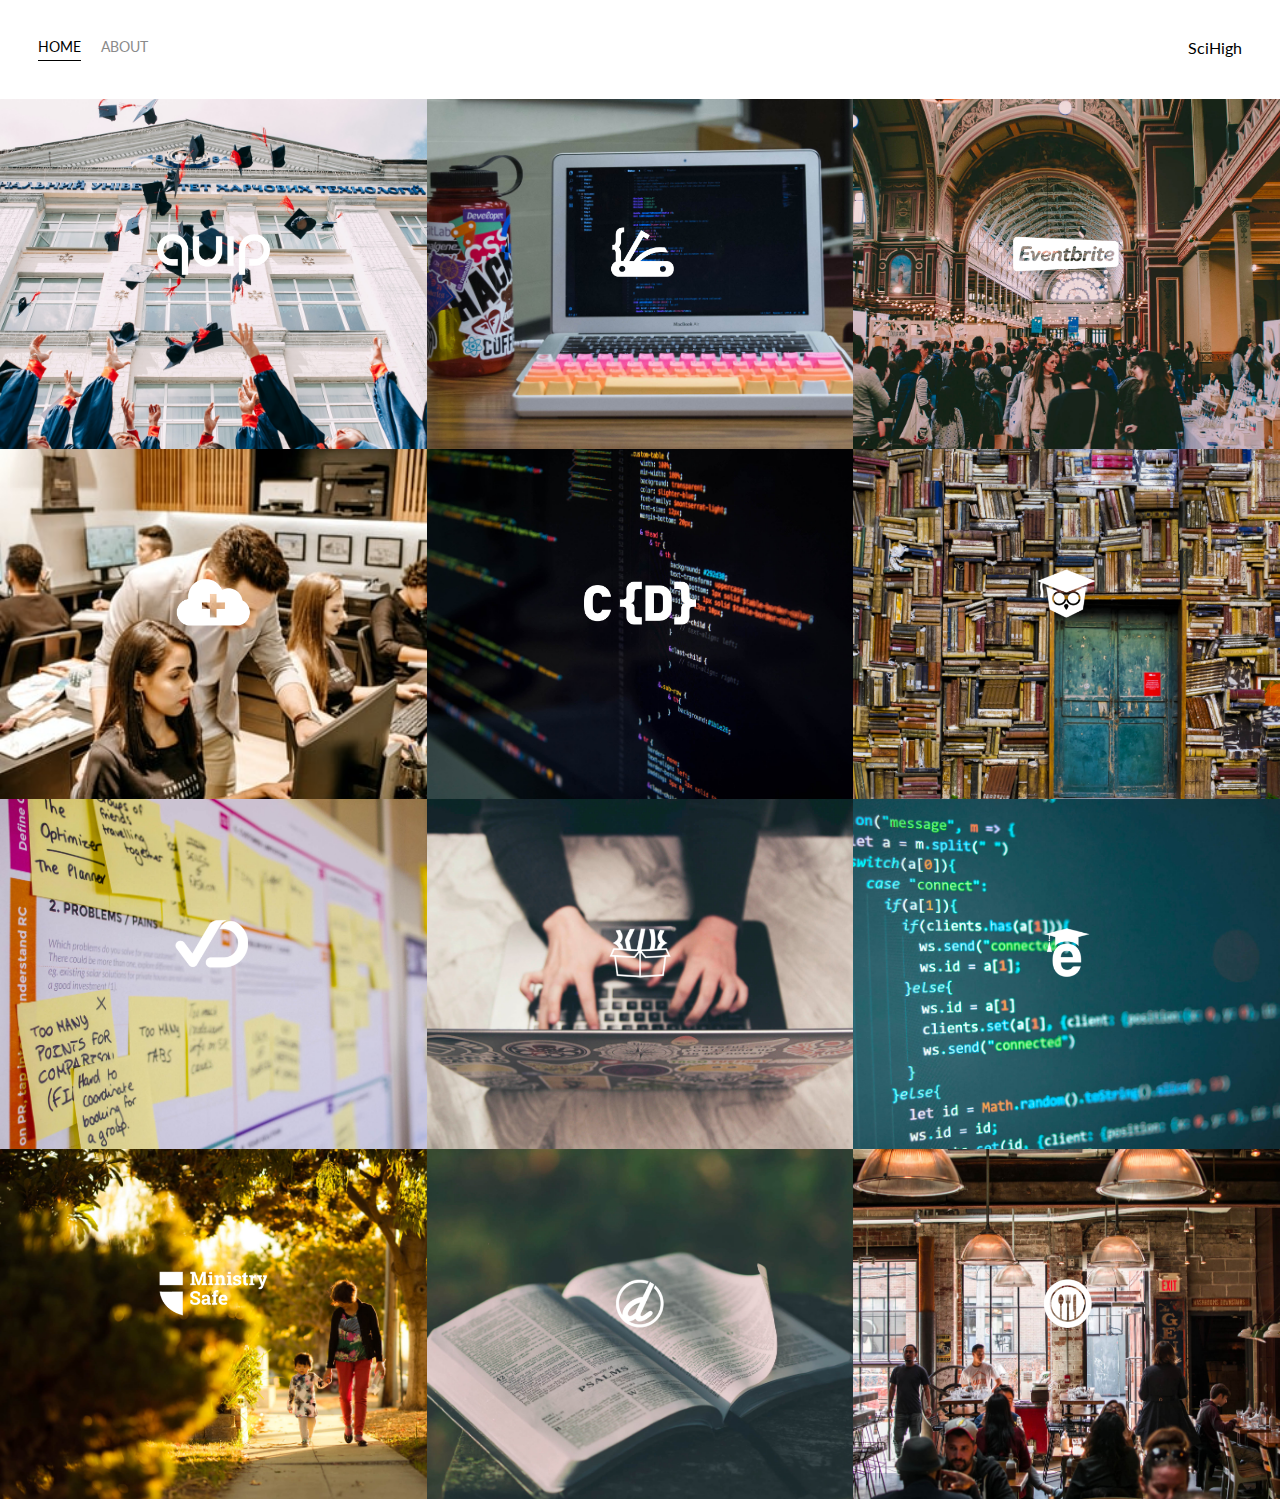
<file: index.html>
<!DOCTYPE html>
<html lang="en">
<head>
    <meta charset="UTF-8">
    <meta name="viewport" content="width=device-width, initial-scale=1.0">
    <title>Portfolio Website</title>
    <link href="https://fonts.googleapis.com/css?family=Lato" rel="stylesheet">
    <link rel="stylesheet" href="style.css">
</head>
<body>

    <div class="container">
        <div class="nav-wrapper">
          <div class="left-side">
            <div class="nav-link-wrapper active-nav-link">
              <a href="index.html">Home</a>
            </div>
    
            <div class="nav-link-wrapper">
              <a href="about.html">About</a>
            </div>
          </div>
    
          <div class="right-side">
            <div class="brand">
              SciHigh
            </div>
          </div>
        </div>
    
        <div class="content-wrapper">
          <div class="portfolio-items-wrapper">
    
            <div class="portfolio-item-wrapper">
              <div class="portfolio-img-background" style="background-image:url(images/portfolio1.jpg)"></div>
    
              <div class="img-text-wrapper">
                <div class="logo-wrapper">
                  <img src="images/logos/quip.png" alt="">
                </div>
    
                <div class="subtitle">Career and Technical Education.</div>
              </div>
            </div>
    
            <div class="portfolio-item-wrapper">
              <div class="portfolio-img-background" style="background-image:url(images/portfolio2.jpg)"></div>
              <div class="img-text-wrapper">
                <div class="logo-wrapper">
                  <img src="images/logos/devcamp.png" alt="">
                </div>
    
                <div class="subtitle">Learning management system.</div>
              </div>
            </div>
    
            <div class="portfolio-item-wrapper">
              <div class="portfolio-img-background" style="background-image:url(images/portfolio3.jpg)"></div>
              <div class="img-text-wrapper">
                <div class="logo-wrapper">
                  <img src="images/logos/eventbrite.png" alt="">
                </div>
    
                <div class="subtitle">Scool events & activities.
                </div>
              </div>
            </div>
    
            <div class="portfolio-item-wrapper">
              <div class="portfolio-img-background" style="background-image:url(images/portfolio4.jpg)"></div>
              <div class="img-text-wrapper">
                <div class="logo-wrapper">
                  <img src="images/logos/shop-hacker.png" alt="">
                </div>
    
                <div class="subtitle">Students services & support.
               </div>
              </div>
            </div>
    
            <div class="portfolio-item-wrapper">
              <div class="portfolio-img-background" style="background-image:url(images/portfolio5.jpg)"></div>
              <div class="img-text-wrapper">
                <div class="logo-wrapper">
                  <img src="images/logos/crondose.png" alt="">
                </div>
    
                <div class="subtitle">Online courses and exercises.</div>
              </div>
            </div>
    
            <div class="portfolio-item-wrapper">
              <div class="portfolio-img-background" style="background-image:url(images/portfolio6.jpg)"></div>
              <div class="img-text-wrapper">
                <div class="logo-wrapper">
                  <img src="images/logos/dailysmarty.png" alt="">
                </div>
    
                <div class="subtitle">Keep track of what you learn every day.</div>
              </div>
            </div>
    
            <div class="portfolio-item-wrapper">
              <div class="portfolio-img-background" style="background-image:url(images/portfolio7.jpg)"></div>
              <div class="img-text-wrapper">
                <div class="logo-wrapper">
                  <img src="images/logos/dashtrack.png" alt="">
                </div>
    
                <div class="subtitle">Track your daily tasks and make the most
                  of your time each day.</div>
              </div>
            </div>
    
            <div class="portfolio-item-wrapper">
              <div class="portfolio-img-background" style="background-image:url(images/portfolio8.jpg)"></div>
              <div class="img-text-wrapper">
                <div class="logo-wrapper">
                  <img src="images/logos/devtrunk.png" alt="">
                </div>
    
                <div class="subtitle">Online competitions.</div>
              </div>
            </div>
    
            <div class="portfolio-item-wrapper">
              <div class="portfolio-img-background" style="background-image:url(images/portfolio9.jpg)"></div>
              <div class="img-text-wrapper">
                <div class="logo-wrapper">
                  <img src="images/logos/edutechional.png" alt="">
                </div>
    
                <div class="subtitle">Online technology tutorials.</div>
              </div>
            </div>
    
            <div class="portfolio-item-wrapper">
              <div class="portfolio-img-background" style="background-image:url(images/portfolio10.jpg)"></div>
              <div class="img-text-wrapper">
                <div class="logo-wrapper">
                  <img src="images/logos/ministry-safe.png" alt="">
                </div>
    
                <div class="subtitle">A complete safety system for students.</div>
              </div>
            </div>
    
            <div class="portfolio-item-wrapper">
              <div class="portfolio-img-background" style="background-image:url(images/portfolio11.jpg)"></div>
              <div class="img-text-wrapper">
                <div class="logo-wrapper">
                  <img src="images/logos/open-devos.png" alt="">
                </div>
    
                <div class="subtitle">Publish and share daily articles.</div>
              </div>
            </div>
    
            <div class="portfolio-item-wrapper">
              <div class="portfolio-img-background" style="background-image:url(images/portfolio12.jpg)"></div>
              <div class="img-text-wrapper">
                <div class="logo-wrapper">
                  <img src="images/logos/toastability.png" alt="">
                </div>
    
                <div class="subtitle">Healthy & organic food.</div>
              </div>
            </div>
    
          </div>
        </div>
      </div>
</body>
<script>
  const portfolioItems = document.querySelectorAll('.portfolio-item-wrapper');

  portfolioItems.forEach(portfolioItem => {
    portfolioItem.addEventListener('mouseover', () => {
      console.log(portfolioItem.childNodes[1].classList)
      portfolioItem.childNodes[1].classList.add('image-blur');
    });

    portfolioItem.addEventListener('mouseout', () => {
      console.log(portfolioItem.childNodes[1].classList)
      portfolioItem.childNodes[1].classList.remove('image-blur');
    });
  });

</script>

</html>
</file>
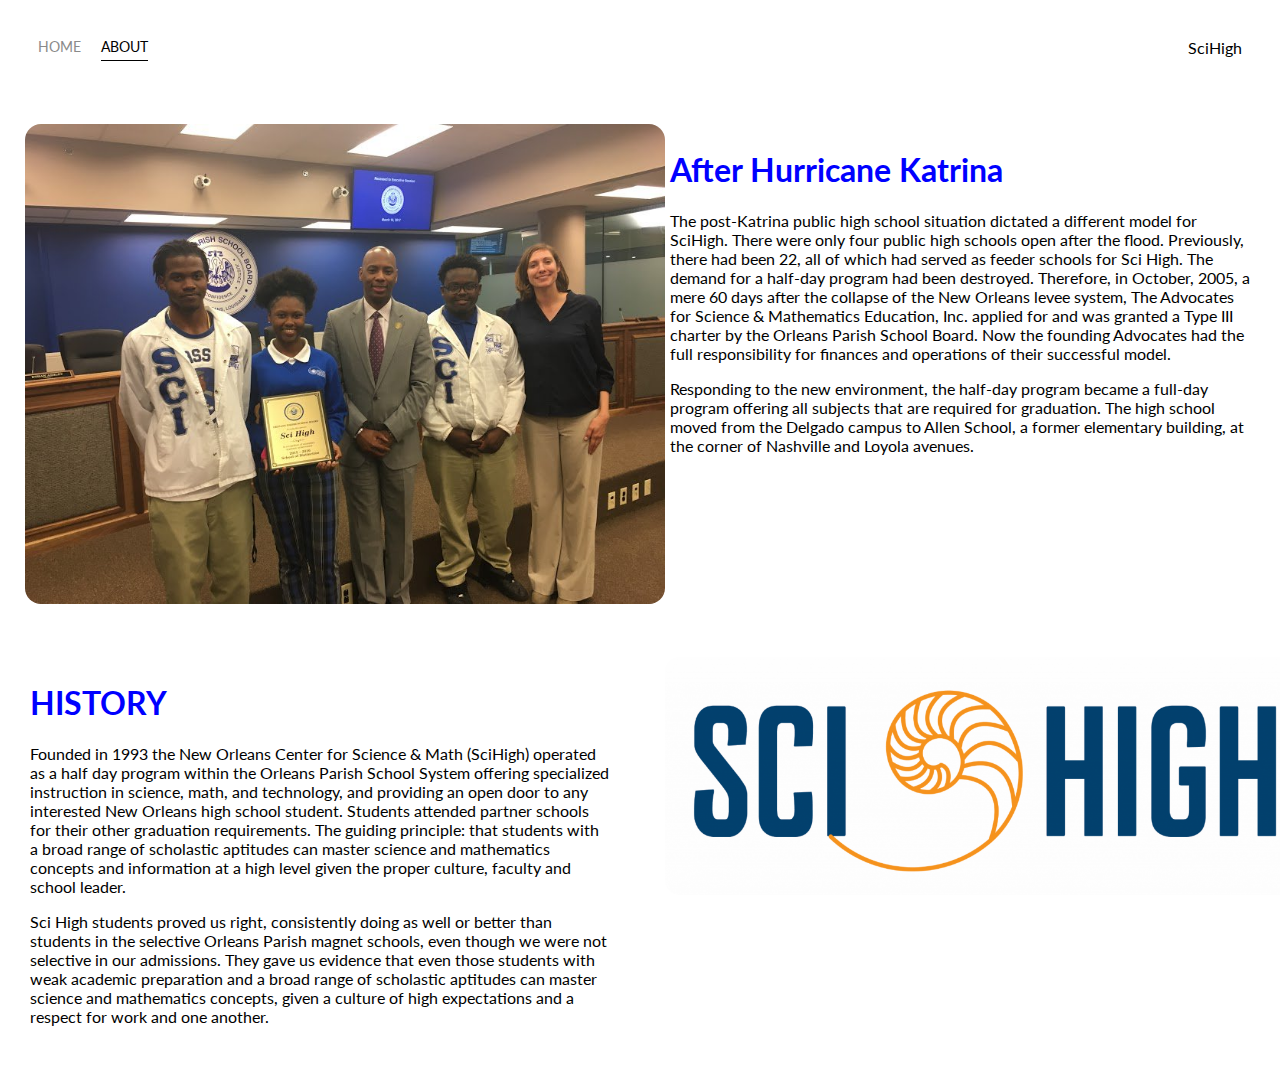
<file: about.html>
<!DOCTYPE html>
<html lang='en'>

<head>
  <meta charset='UTF-8'>
  <title>Portfolio Homepage</title>
  <link href="https://fonts.googleapis.com/css?family=Lato" rel="stylesheet">
  <link rel="stylesheet" href="style.css">
</head>

<body>
  <div class="container">
    <div class="nav-wrapper">
      <div class="left-side">
        <div class="nav-link-wrapper">
          <a href="index.html">Home</a>
        </div>

        <div class="nav-link-wrapper active-nav-link">
          <a href="about.html">About</a>
        </div>
      </div>

      <div class="right-side">
        <div class="brand">
          SciHigh
        </div>
      </div>
    </div>

    <div class="content-wrapper">
      <div class="two-column-wrapper">
        <div class="profile-image-wrapper">
          <img src="images/profile2.jpg" >
        </div>

        <div class="profile-content-wrapper">
          <h1>After Hurricane Katrina</h1>
          <p>The post-Katrina public high school situation dictated a different model for SciHigh.
           There were only four public high schools open after the flood. Previously, there had been 22, all of
          which had served as feeder schools for Sci High. The demand for a half-day program had been destroyed.
          Therefore, in October, 2005, a mere 60 days after the collapse of the New Orleans levee system, The Advocates
           for Science & Mathematics Education, Inc. applied for and was granted a Type III charter by the Orleans Parish School Board.
           Now the founding Advocates had the full responsibility for finances and operations of their successful model.
          </p>

          <p>Responding to the new environment, the half-day program became a full-day program offering all subjects that are required for graduation.
            The high school moved from the Delgado campus to Allen School, a former elementary building, at the corner of Nashville and Loyola avenues.</p>
        </div>
        <div class="history-content">
          <h1>HISTORY</h1>
          <p>Founded in 1993 the New Orleans Center for Science & Math (SciHigh) operated as a half day program within the 
            Orleans Parish School System offering specialized instruction in science, math, and technology, and providing 
            an open door to any interested New Orleans high school student. Students attended partner schools for their other graduation requirements.
            The guiding principle: that students with a broad range of scholastic aptitudes can master science and mathematics concepts and information at a high level
            given the proper culture, faculty and school leader.</p>
            <p>Sci High students proved us right, consistently doing as well or better than students in the selective Orleans Parish magnet schools,
              even though we were not selective in our admissions. They gave us evidence that even those students with 
              weak academic preparation and a broad range of scholastic aptitudes can master science and mathematics 
              concepts, given a culture of high expectations and a respect for work and one another.</p>
        </div>
        <div class="profile-image2-wrapper">
          <img src="images/profile.png" >
        </div>
      </div>
    </div>
  </div>

</body>

</html>
</file>
<file: style.css>
body {
    font-family: "Lato", sans-serif;
    margin: 0px;
  }
  
  .container {
    display: grid;
    grid-template-columns: 1fr;
  }
  
  .nav-wrapper {
    display: flex;
    justify-content: space-between;
    padding: 38px;
  }
  
  .left-side {
    display: flex;
  }
  
  .nav-wrapper > .left-side > div {
    margin-right: 20px;
    text-transform: uppercase;
    font-size: 0.9rem;
  }
  
  .nav-link-wrapper {
    height: 22px;
    border-bottom: 1px solid transparent;
    transition: border-bottom 0.5s;
  }
  
  .active-nav-link {
    border-bottom: 1px solid black;
  }
  
  .active-nav-link a {
    color: black !important;
  }
  
  .nav-link-wrapper a {
    color: #8a8a8a;
    text-decoration: none;
    transition: color 0.5s;
  }
  
  .nav-link-wrapper:hover {
    border-bottom: 1px solid black;
  }
  
  .nav-link-wrapper a:hover {
    color: black;
  }
  
  .portfolio-items-wrapper {
    display: grid;
    grid-template-columns: 1fr 1fr 1fr;
  }
  
  .portfolio-item-wrapper {
    position: relative;
  }
  
  .portfolio-img-background {
    background-size: cover;
    background-position: center;
    background-repeat: no-repeat;
    height: 350px;
    width: 100%;
  }
  
  .img-text-wrapper {
    position: absolute;
    top: 0;
    display: flex;
    flex-direction: column;
    justify-content: center;
    align-items: center;
    height: 100%;
    text-align: center;
    padding-left: 100px;
    padding-right: 100px;
  }
  
  .img-text-wrapper .subtitle {
    transition: 0.5s;
    color: transparent;
  }
  
  .image-blur {
    transition: 1s;
    filter: brightness(10%);
  }
  
  .img-text-wrapper:hover .subtitle {
    color: lightseagreen;
    font-weight: 600;
  }
  
  .logo-wrapper img {
    width: 50%;
    margin-bottom: 20px;
  }
  
  .two-column-wrapper {
    display: grid;
    grid-template-columns: 1fr 1fr;
  }
  
  .profile-image-wrapper img {
    width: 100%;
    border-radius: 16px;
    margin: 25px;
  }
  
  .profile-content-wrapper {
    padding: 30px;
  }
  
  .profile-content-wrapper  h1 {
    color: blue;
  }

  .history-content{
    padding: 30px;
  }

  .history-content h1 {
    color: blue;
  }
  .profile-image2-wrapper img {
    width: 100%;
    border-radius: 16px;
    margin: 25px;
  }
</file>
